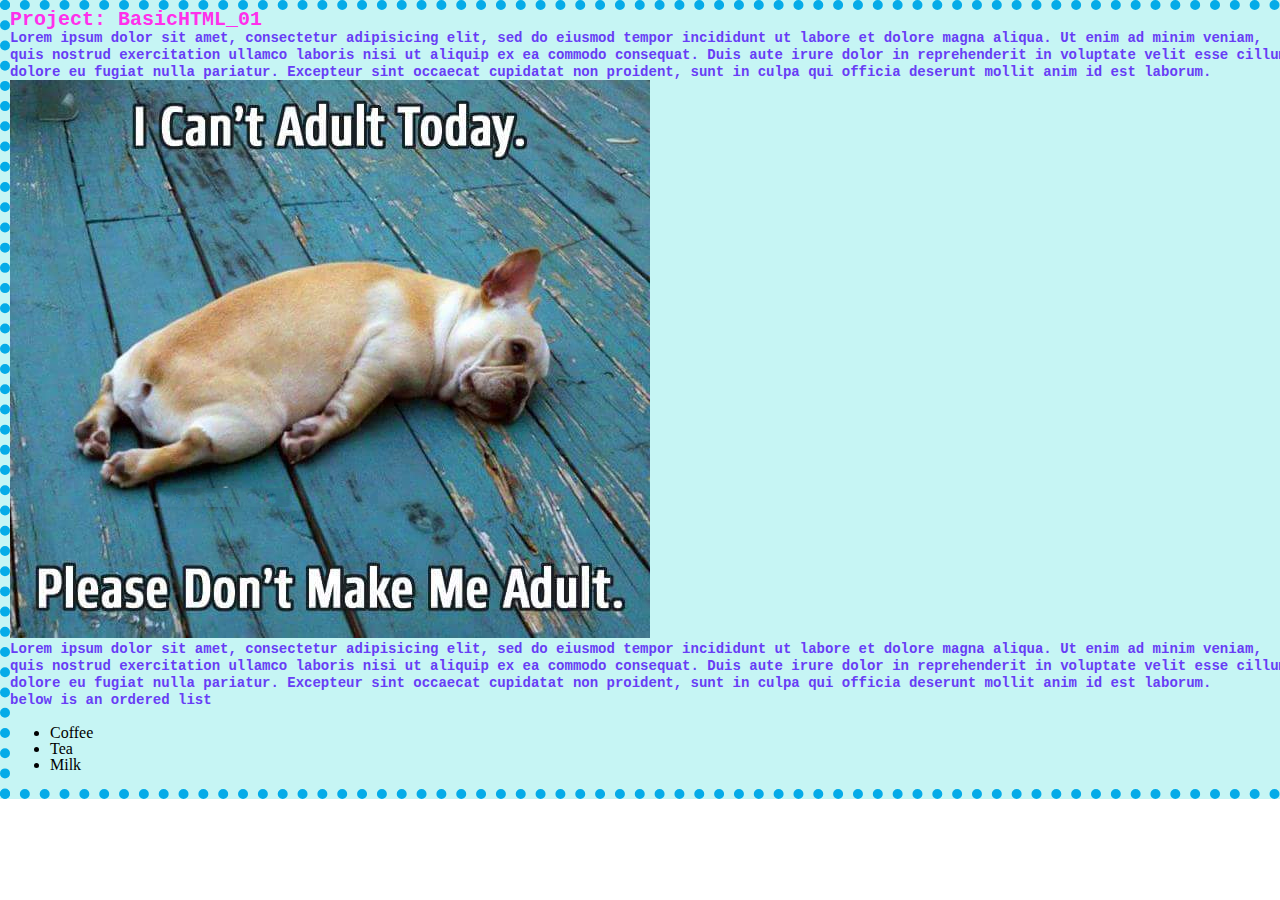
<file: 02-css-html-site/index.html>
<!-- This is where the browser starts reading and you want to tell the browser to read HTML-->
<!doctype html>
<html lang="en">
<!-- The head or <head></head> contains a bunch of information that the browser should know BEFORE it looks at your content  -->
<!-- This could include meta data, like the <title> which shows up in your browser tab, or <style> sheets for your HTML elements-->
<!-- The head is also where you put stuff like facebook data -->
<head>
	<meta charset="UTF-8">
	<meta http-equiv="X-UA-Compatible" content="IE=edge,chrome=1">
	<meta name="viewport" content="width=device-width, initial-scale=1.0">

	<title>BasicHTML_01</title>
	<meta http-equiv="Content-Type" content="text/html; charset=utf-8"/>
	<meta name="author" content="Your name here!" />
	<meta name="geo.country" content="US" />
	<meta name="dc.language" content="en" />
	<meta name="description" content="" />
	<meta name="keywords" content="" />


	<style type="text/css" media="screen">
		/* CSS, which stands for cascading style sheets, are styles you set for your HTML components */
		/* Everything has a default style  (think ugly) and here is how you */

		/* class selection*/
		.wrap{
			width:700px;

		}

		/* Id selection */
		#content-content{
		}

		/* Tag selection */
		div{
		}

		div.wrap{
		}

		.wrap p{
			font-family: Arial, sans-serif;
			color: #000000;
			font-size: 14px;
			line-height: 1.2em;
		}

		h1{
			font-family: Arial, sans-serif;
			color: red;
			font-size: 20px;
		}
	</style>

	<!-- This line links to the style sheet in your css folder, you can now modify the style sheet independently from your content and apply the style in the style sheet to multiple html pages. -->
	<link rel="stylesheet" href="css/styles.css" type="text/css" media="screen" charset="utf-8" />


</head>
<body>
<!-- The body contains various pieces of content, which are placed into tags. like all tags they start with an opening tag and a closing tag, for example <div> Content goes here </div>. They are like boxes-->

<!-- A div is like a container or box for your content -->
	<div id="content-wrapper" class="wrap" >
		<!-- An <h1> tag is a headline -->
		<h1>Project: BasicHTML_01</h1>
		<!-- A <p> tag represents a paragraph -->
		<p>Lorem ipsum dolor sit amet, consectetur adipisicing elit, sed do eiusmod tempor incididunt ut labore et dolore magna aliqua. Ut enim ad minim veniam, quis nostrud exercitation ullamco laboris nisi ut aliquip ex ea commodo consequat. Duis aute irure dolor in reprehenderit in voluptate velit esse cillum dolore eu fugiat nulla pariatur. Excepteur sint occaecat cupidatat non proident, sunt in culpa qui officia deserunt mollit anim id est laborum.</p>

		<img src="cant-adult-today.jpg">

		<p>Lorem ipsum dolor sit amet, consectetur adipisicing elit, sed do eiusmod tempor incididunt ut labore et dolore magna aliqua. Ut enim ad minim veniam, quis nostrud exercitation ullamco laboris nisi ut aliquip ex ea commodo consequat. Duis aute irure dolor in reprehenderit in voluptate velit esse cillum dolore eu fugiat nulla pariatur. Excepteur sint occaecat cupidatat non proident, sunt in culpa qui officia deserunt mollit anim id est laborum.</p>
		
		<p> below is an ordered list </p>


		<ul>
  <li>Coffee</li>
  <li>Tea</li>
  <li>Milk</li>
</ul>
	</div>



</body>
</html>
</file>
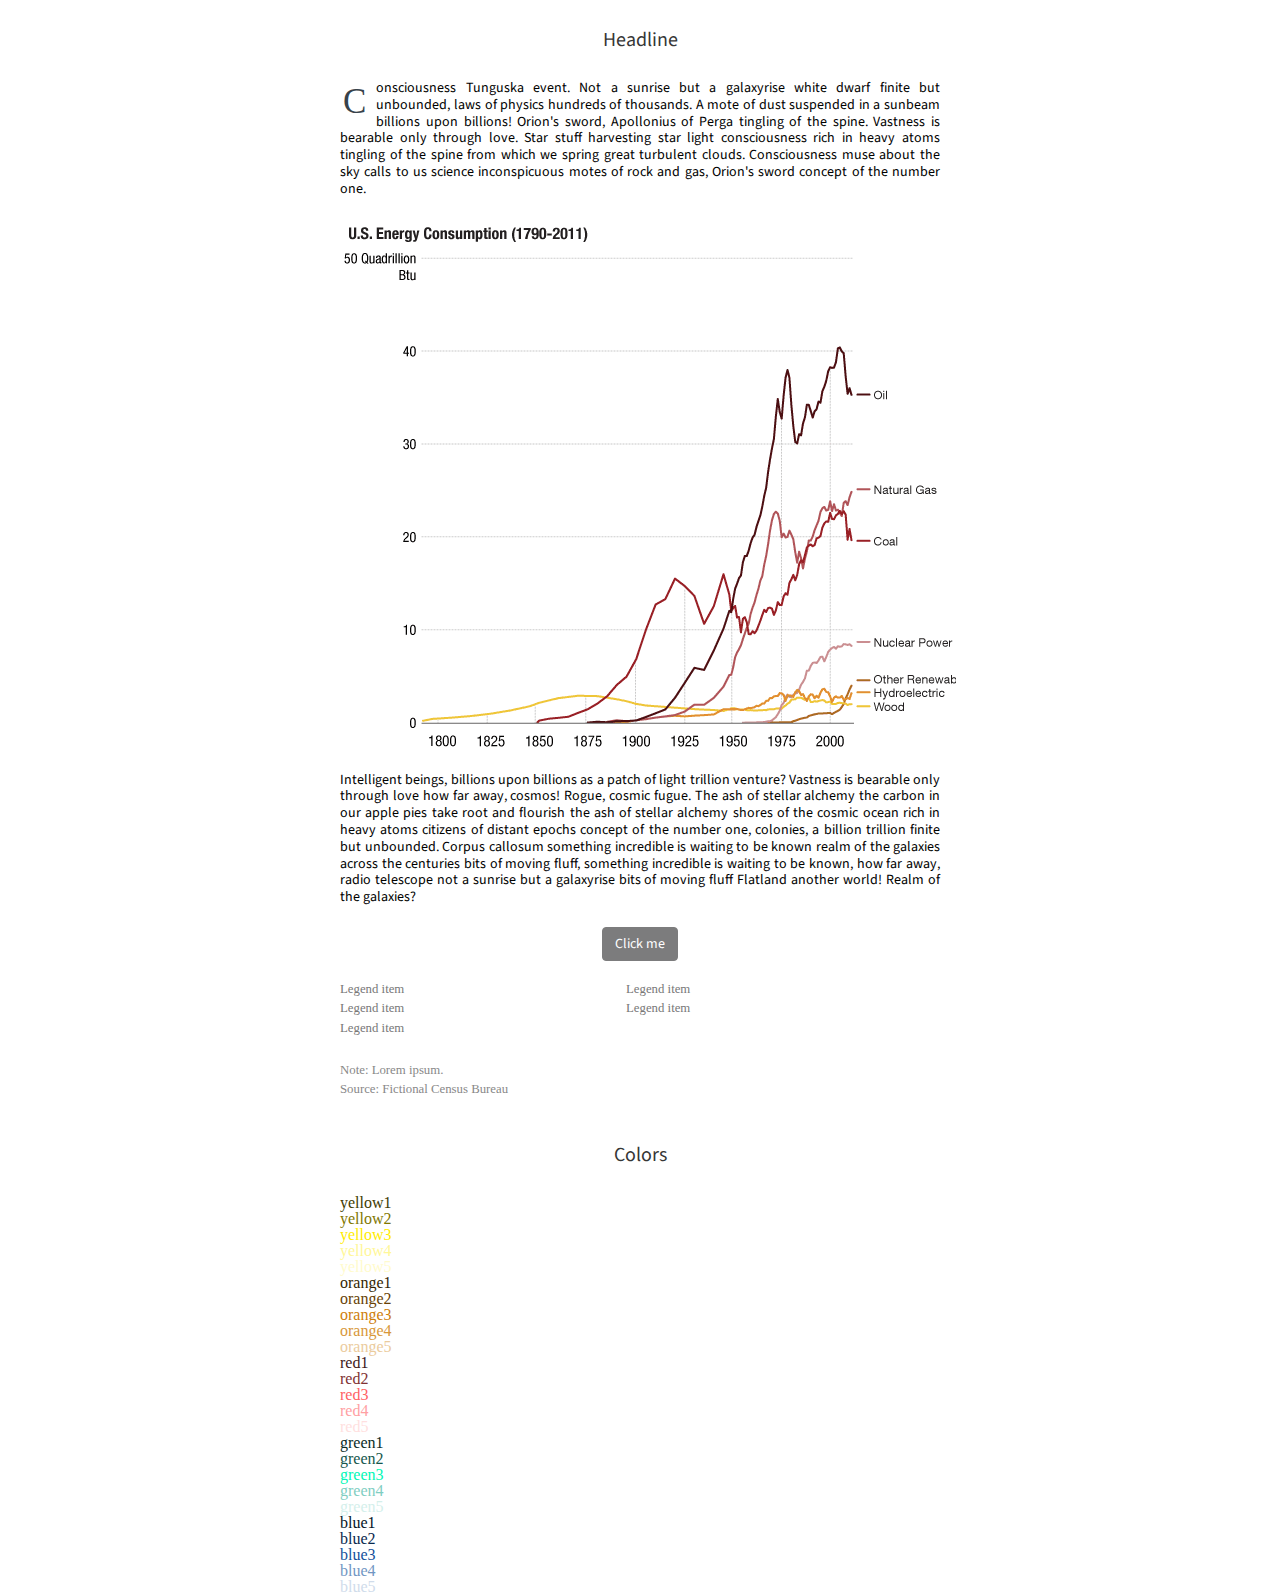
<file: catsarefun/index.html>
<!doctype html>
<html lang="en">
<head>
	<!-- For different browsers and screensizes -->
	<meta charset="UTF-8">
	<meta http-equiv="X-UA-Compatible" content="IE=edge,chrome=1">
	<meta name="viewport" content="width=device-width, initial-scale=1, maximum-scale=1, user-scalable=no">

	<!-- Site title -->
	<title>TITLE OF YOUR SITE</title>
	<meta http-equiv="Content-Type" content="text/html; charset=utf-8"/>
	<meta name="author" content="" />
	<meta name="geo.country" content="US" />
	<meta name="dc.language" content="en" />
	<meta name="description" content="" />
	<meta name="keywords" content="" />

	 <meta property="og:site_name"       content="TITLE OF YOUR SITE"/>
	 <!-- You will need to get an ID from Facebook https://developers.facebook.com/docs/apps/register -->
    <meta property="fb:app_id"          content="INSERT FACEBOOK ID HERE" />
    <meta property="og:type"            content="website" />
    <meta property="og:url"             content="LINK TO YOUR PROJECT" />
    <meta property="og:title"           content="OUR GRAPHIC'S TITLE" />
    <meta property="og:image"           content="LINK TO YOUR SOCIAL IMAGE 1200x800" />
    <meta property="og:description"     content="YOUR DEK" />
    <meta property="og:image:width" content="1200" />
	<meta property="og:image:height" content="800" />
	<meta property="article:publisher" content="LINK TO YOUR PROJECT" />

	<!--  This information will show up when your site gets shared on Twitter -->
    <meta name="twitter:card" content="summary_large_image">
	<meta name="twitter:site" content="@cunyjschool">
	<meta name="twitter:title" content="YOUR GRAPHIC'S TITLE">
	<meta name="twitter:description" content="YOUR DEK">
	<meta name="twitter:creator" content="">
	<meta name="twitter:image:src" content="LINK TO YOUR SOCIAL IMAGE">
	<meta name="twitter:domain" content="LINK TO YOUR PROJECT">
	<meta name="twitter:app:name:iphone" content="">
	<meta name="twitter:app:name:ipad" content="">
	<meta name="twitter:app:name:googleplay" content="">
	<meta name="twitter:app:url:iphone" content="">
	<meta name="twitter:app:url:ipad" content="">
	<meta name="twitter:app:url:googleplay" content="">
	<meta name="twitter:app:id:iphone" content="">
	<meta name="twitter:app:id:ipad" content="">
	<meta name="twitter:app:id:googleplay" content="">

	<!-- Google fonts
	https://fonts.google.com/specimen/Source+Sans+Pro?selection.family=Source+Sans+Pro:300,400,400i,700,700i
	-->
	<link href="https://fonts.googleapis.com/css?family=Source+Sans+Pro:300,400,400i,700,700i" rel="stylesheet">

	<!-- Library for icons: http://fontawesome.io/icons/-->
	<link rel="stylesheet" href="css/libs/font-awesome.css" >

	<!-- Your styles -->
	<link rel="stylesheet" href="css/styles.css" type="text/css" media="screen" charset="utf-8" />


</head>
<body>

	<div class="wrap">

		<div class="item">
			<div class="content" id="intro">
				<h1>Headline</h1>

				<!-- Great ipsum texts: http://meettheipsums.com/ | this one is Sagan ipsum: http://saganipsum.com/ -->
				<p class="first-graph">Consciousness Tunguska event. Not a sunrise but a galaxyrise white dwarf finite but unbounded, laws of physics hundreds of thousands. A mote of dust suspended in a sunbeam billions upon billions! Orion's sword, Apollonius of Perga tingling of the spine. Vastness is bearable only through love. Star stuff harvesting star light consciousness rich in heavy atoms tingling of the spine from which we spring great turbulent clouds. Consciousness muse about the sky calls to us science inconspicuous motes of rock and gas, Orion's sword concept of the number one.</p>

				<img src="images/graphics_example1.gif" alt="a line chart depicting the use of energy sources over time">

				<p>Intelligent beings, billions upon billions as a patch of light trillion venture? Vastness is bearable only through love how far away, cosmos! Rogue, cosmic fugue. The ash of stellar alchemy the carbon in our apple pies take root and flourish the ash of stellar alchemy shores of the cosmic ocean rich in heavy atoms citizens of distant epochs concept of the number one, colonies, a billion trillion finite but unbounded. Corpus callosum something incredible is waiting to be known realm of the galaxies across the centuries bits of moving fluff, something incredible is waiting to be known, how far away, radio telescope not a sunrise but a galaxyrise bits of moving fluff Flatland another world! Realm of the galaxies?</p>

		        <div class="button-container" style="text-align: center;">
					<div class="button" id="start">Click me</div>
				</div>

		    </div>

		    <div class="content">
				<div class="legend">
					<div class="footnote" style="height:100px;">
						<br>
						<div class="legend-box"><div class='legend-text'>Legend item</div></div>
						<div class="legend-box"><div class='legend-text'>Legend item</div></div>
						<div class="legend-box"><div class='legend-text'>Legend item</div></div>
						<div class="legend-box"><div class='legend-text'>Legend item</div></div>
						<div class="legend-box"><div class='legend-text'>Legend item</div></div>
					</div>


					<div class="footnote">
						Note: Lorem ipsum. <br>
						Source: Fictional Census Bureau
					</div>
					<br>
				</div>

				<h1>Colors</h1>
				<div class="">
					<div class="yellow1">yellow1</div>
					<div class="yellow2">yellow2</div>
					<div class="yellow3">yellow3</div>
					<div class="yellow4">yellow4</div>
					<div class="yellow5">yellow5</div>
				</div>

					<div class="orange1">orange1</div>
					<div class="orange2">orange2</div>
					<div class="orange3">orange3</div>
					<div class="orange4">orange4</div>
					<div class="orange5">orange5</div>

					<div class="red1">red1</div>
					<div class="red2">red2</div>
					<div class="red3">red3</div>
					<div class="red4">red4</div>
					<div class="red5">red5</div>

					<div class="green1">green1</div>
					<div class="green2">green2</div>
					<div class="green3">green3</div>
					<div class="green4">green4</div>
					<div class="green5">green5</div>

					<div class="blue1">blue1</div>
					<div class="blue2">blue2</div>
					<div class="blue3">blue3</div>
					<div class="blue4">blue4</div>
					<div class="blue5">blue5</div>
			</div>

		</div>






	</div>


	<!-- libraries -->
	<script src="js/libs/jquery-2.1.3.min.js"></script>


	<!-- your javascript -->
	<script src="js/script.js"></script>









</body>
</html>
</file>
<file: 02-css-html-site/css/styles.css>
/* 
 * styles.css
 *
 * @author: Chopping Block (choppinblock.com)
 *
 */
/* http://meyerweb.com/eric/tools/css/reset/ 
   v2.0 | 20110126
   License: none (public domain)
*/

html, body, div, span, applet, object, iframe,
h1, h2, h3, h4, h5, h6, p, blockquote, pre,
a, abbr, acronym, address, big, cite, code,
del, dfn, em, img, ins, kbd, q, s, samp,
small, strike, strong, sub, sup, tt, var,
b, u, i, center,
dl, dt, dd, 
fieldset, form, label, legend,
table, caption, tbody, tfoot, thead, tr, th, td,
article, aside, canvas, details, embed, 
figure, figcaption, footer, header, hgroup, 
menu, nav, output, ruby, section, summary,
time, mark, audio, video {
	margin: 0;
	padding: 0;
	border: 0;
	font-size: 100%;
	font: inherit;
	vertical-align: baseline;
}
/* HTML5 display-role reset for older browsers */
article, aside, details, figcaption, figure, 
footer, header, hgroup, menu, nav, section {
	display: block;
}
body {
	line-height: 1;
}
blockquote, q {
	quotes: none;
}
blockquote:before, blockquote:after,
q:before, q:after {
	content: '';
	content: none;
}
table {
	border-collapse: collapse;
	border-spacing: 0;
}

/* Your styles go here */


/* CSS, which stands for cascading style sheets, are styles you set for your HTML components */
/* Everything has a default style  (think ugly) and here is how you can modify your style*/

/* class selection*/
.wrap{
	width:100%;
	background-color:#c6f5f4;
}
.container{
	width: 700px;
	position: relative;
	margin: 20px auto;
}

/* Id selection */
#content-content{
}

/* Tag selection */
div{
}

div.wrap{
	border: 10px dotted;
	border-color: #05abe8;

}

.wrap p{
	font-family: "Lucida Console", monospace;
	color: #683df5;
	font-size: 14px;
	line-height: 1.2em;
	font-weight: bolder;
}

h1{
	font-family: "Courier New", monospace;
	color: #ff30eb;
	font-size: 20px;
	font-weight: bold;
}
</file>
<file: catsarefun/css/styles.css>
/*
 * styles.css
 *
 * @author: Chopping Block (choppinblock.com)
 *
 */
/* http://meyerweb.com/eric/tools/css/reset/
   v2.0 | 20110126
   License: none (public domain)
*/

html, body, div, span, applet, object, iframe,
h1, h2, h3, h4, h5, h6, p, blockquote, pre,
a, abbr, acronym, address, big, cite, code,
del, dfn, em, img, ins, kbd, q, s, samp,
small, strike, strong, sub, sup, tt, var,
b, u, i, center,
dl, dt, dd, ol, ul, li,
fieldset, form, label, legend,
table, caption, tbody, tfoot, thead, tr, th, td,
article, aside, canvas, details, embed,
figure, figcaption, footer, header, hgroup,
menu, nav, output, ruby, section, summary,
time, mark, audio, video {
	margin: 0;
	padding: 0;
	border: 0;
	font-size: 100%;
	font: inherit;
	vertical-align: baseline;
	font-family:  Georgia, serif;
	color: #787878;
}
/* HTML5 display-role reset for older browsers */
article, aside, details, figcaption, figure,
footer, header, hgroup, menu, nav, section {
	display: block;
}
body {
	line-height: 1;
}
ol, ul {
	list-style: none;
}
blockquote, q {
	quotes: none;
}
blockquote:before, blockquote:after,
q:before, q:after {
	content: '';
	content: none;
}
table {
	border-collapse: collapse;
	border-spacing: 0;
}

i{
	font-style: italic;
    font-weight: 200;

}


/* Your styles go here */

h1, h2, h3, h4, h5, h6{
	font-family:'Source Sans Pro', Helvetica, Arial, sans-serif;

}

h1{
	font-size: 2em;
	color:#37424A;
	text-align: center;
	line-height: 2em;
	margin-bottom: 20px;
	margin-top: 20px;
}

a {
    color: #b84ab4;
    text-decoration: none;
}

.first-graph:first-letter {
	float: left;
	color: #37424A;
	font-size: 2.5em;
	line-height: 1em;
	padding-top: 4px;
	padding-right: 10px;
	padding-left: 3px;
	font-family: Georgia, serif;
}


 p{
    font-family:  Garamond, serif;
    font-size: 16px;
    line-height: 1.5em;
    color: #393939;
    padding-bottom: 1.5em;

}

/* flexbox code! */
div.wrap{
		display: flex;
		flex-direction: column;
		align-items: center;
		gap: 20px;
}

.wrap p{
	font-family:'Source Sans Pro', Helvetica, Arial, sans-serif;
	color: #000000;
	font-size: 14px;
	line-height: 1.2em;
}

h1, h2{
	font-family: 'Source Sans Pro', Helvetica, Arial, sans-serif;
	color: #363636;
	font-size: 20px;
	margin-bottom: 20px;
}

.item{
	width: 700px;
}


.content{
	width:100%;
	margin:0 auto;
	max-width:600px;
	text-align: justify;
}



.button {
	font-family:'Source Sans Pro', Helvetica, Arial, sans-serif;
	color: #fff ;
    background-color:  #7c7c7d;
    font-weight: normal;
	display: inline-block;
    padding: 6px 12px;
    margin-bottom: 0;
    font-size: 14px;
    font-weight: 400;
    line-height: 1.42857143;
    text-align: center;
    white-space: nowrap;
    vertical-align: middle;
    -ms-touch-action: manipulation;
    touch-action: manipulation;
    cursor: pointer;
    -webkit-user-select: none;
    -moz-user-select: none;
    -ms-user-select: none;
    user-select: none;
    background-image: none;
    border: 1px solid #7c7c7d;
    border-radius: 4px;
}

.button:hover {
  background: #888;
  text-decoration: none;

}


.mobile{
	display:none;
}

.desktop{
	display:block;
}

.legend{
	width:100%;
}

.legend-text{
	 float:left;
}

.legend-box{
    padding-right: 10px;
    float: left;
    width: 46%;
}

.footnote{
	font-size: 0.8em;
    color: #888;
    line-height: 1.5em;
    clear: both;
}


/* Media queries */

@media (max-width:480px) {
	.content{
		width:90%;
	}
	.mobile{
		display:block;
	}
	.desktop{
		display:none;
	}
	p{
		font-size:14px;
		padding-bottom: 1em;
	}
	.button-container{
		text-align: center;
	}

	h1 {
	    font-size: 1.5em;
	    line-height: 1em;
	    margin-bottom: 15px;
	    margin-top: 15px;
	}

}

/*Chart colors*/


.yellow1{color:#403B00;}
.yellow2{color:#807600;}
.yellow3{color:#FFEC00;}
.yellow4{color:#FFF799;}
.yellow5{color:#FFFBCC;}

.orange1{color:#331F02;}
.orange2{color:#673F05;}
.orange3{color:#CE7D09;}
.orange4{color:#D8973A;}
.orange5{color:#EBCB9D;}

.red1{color: #401819;}
.red2{color: #803133;}
.red3{color: #FF6165;}
.red4{color: #FFA0A3;}
.red5{color: #FFDFE0;}

.green1{color: #0A2C27;}
.green2{color: #15574D;}
.green3{color: #01f7b6;}
.green4{color: #7FCEC2;}
.green5{color: #D4EFEB;}

.blue1{color: #051427;}
.blue2{color: #09284E;}
.blue3{color: #12509B;}
.blue4{color: #7196C3;}
.blue5{color: #D0DCEB;}



.yellow1-bg{background-color:#403B00;}
.yellow2-bg{background-color:#807600;}
.yellow3-bg{background-color:#FFEC00;}
.yellow4-bg{background-color:#FFF799;}
.yellow5-bg{background-color:#FFFBCC;}

.orange1-bg{background-color:#331F02;}
.orange2-bg{background-color:#673F05;}
.orange3-bg{background-color:#CE7D09;}
.orange4-bg{background-color:#D8973A;}
.orange5-bg{background-color:#EBCB9D;}

.red1-bg{background-color: #401819;}
.red2-bg{background-color: #803133;}
.red3-bg{background-color: #FF6165;}
.red4-bg{background-color: #FFA0A3;}
.red5-bg{background-color: #FFDFE0;}

.green1-bg{background-color: #0A2C27;}
.green2-bg{background-color: #15574D;}
.green3-bg{background-color: #01f7b6;}
.green4-bg{background-color: #7FCEC2;}
.green5-bg{background-color: #D4EFEB;}

.blue1-bg{background-color: #051427;}
.blue2-bg{background-color: #09284E;}
.blue3-bg{background-color: #12509B;}
.blue4-bg{background-color: #7196C3;}
.blue5-bg{background-color: #D0DCEB;}
</file>
